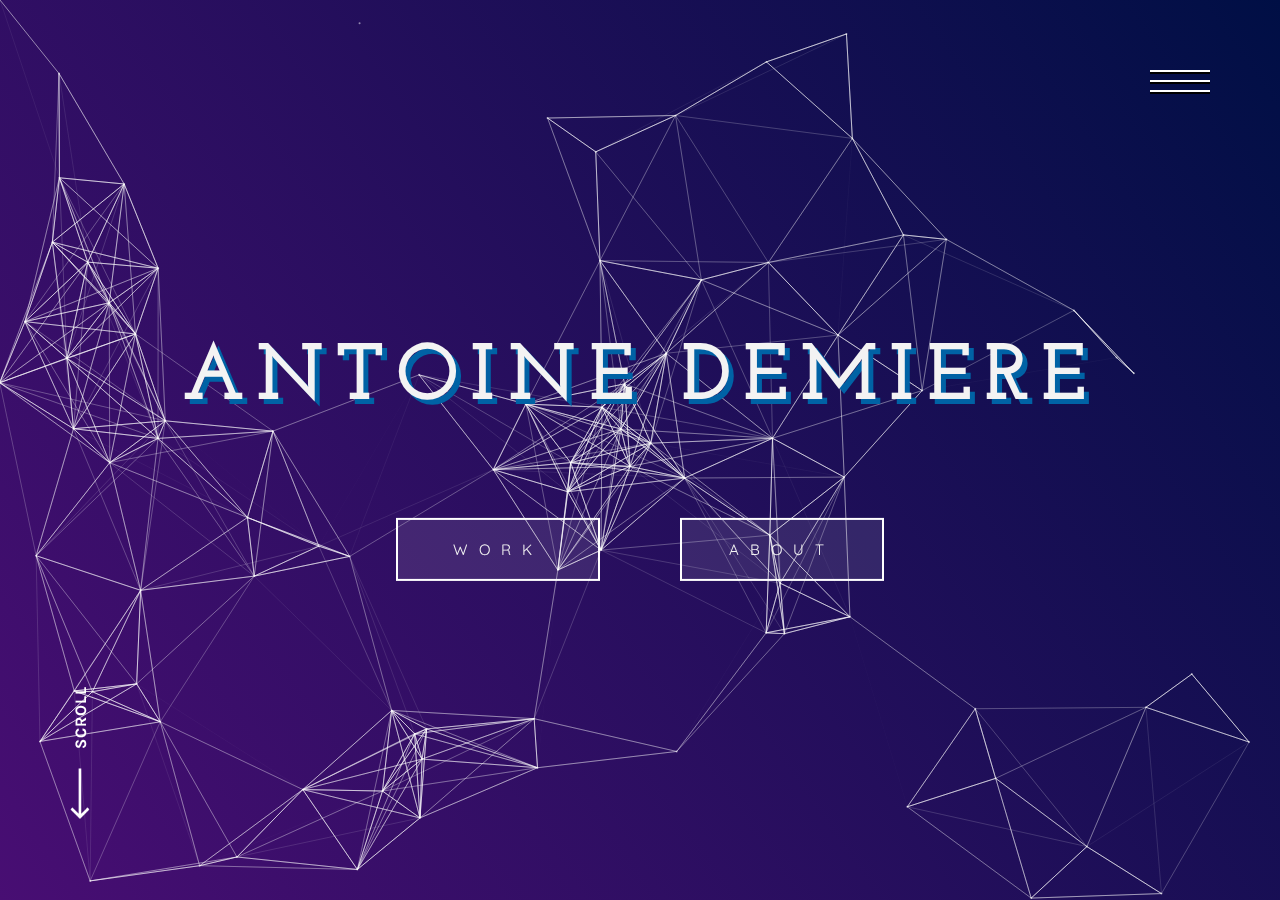
<file: index.html>
<!DOCTYPE html><html lang="en"><head><meta charset="UTF-8"><link rel="dns-prefetch" href="https://www.antoinedemiere.com"><meta name="viewport" content="width=device-width,user-scalable=no,initial-scale=1,maximum-scale=1,minimum-scale=1"><link rel="icon" href="./img/favicon.png" type="image/png"/><link rel="apple-touch-icon" href="./img/touchicon.png"><link rel="icon" href="./img/favicon.png"><meta name="apple-mobile-web-app-capable" content="yes"><meta name="apple-mobile-web-app-status-bar-style" content="black"><meta name="msapplication-config" content="browserconfig.xml"><meta name="msapplication-TileColor" content="#D83434"><meta name="msapplication-TileImage" content="./img/tileicon.png"><meta http-equiv="X-UA-Compatible" content="ie=edge"><meta name="description" content="Portfolio Antoine DEMIERE Creative Engineer"><meta property="og:url" content="www.antoinedemiere.com"/><meta property="og:title" content="Portfolio | Antoine DEMIERE | Creative Engineer"/><meta property="og:description" content="Hey ! I'm Antoine Demière a creative engineer, check my portfolio"/><meta property="og:image" content="https://www.antoinedemiere.com/data/antoinedemiere.jpg"/><title>Antoine DEMIERE | Portfolio | Creative Engineer</title></head><body><div id="loader"><div id="loader__img"></div></div><div id="app"></div><canvas id="scene"></canvas><script type="text/javascript" src="./static/js/main.cead8e6b.js"></script></body><script type="application/ld+json">{
  "@context": "http://schema.org",
  "@type": "Website",
  "url": "http://www.antoinedemiere.com",
  "name": "Portfolio Antoine DEMIERE Creative Engineer"
}</script><script async src="https://www.googletagmanager.com/gtag/js?id=UA-112036328-1"></script><script>function gtag(){dataLayer.push(arguments)}window.dataLayer=window.dataLayer||[],gtag("js",new Date),gtag("config","UA-112036328-1")</script></html>
</file>
